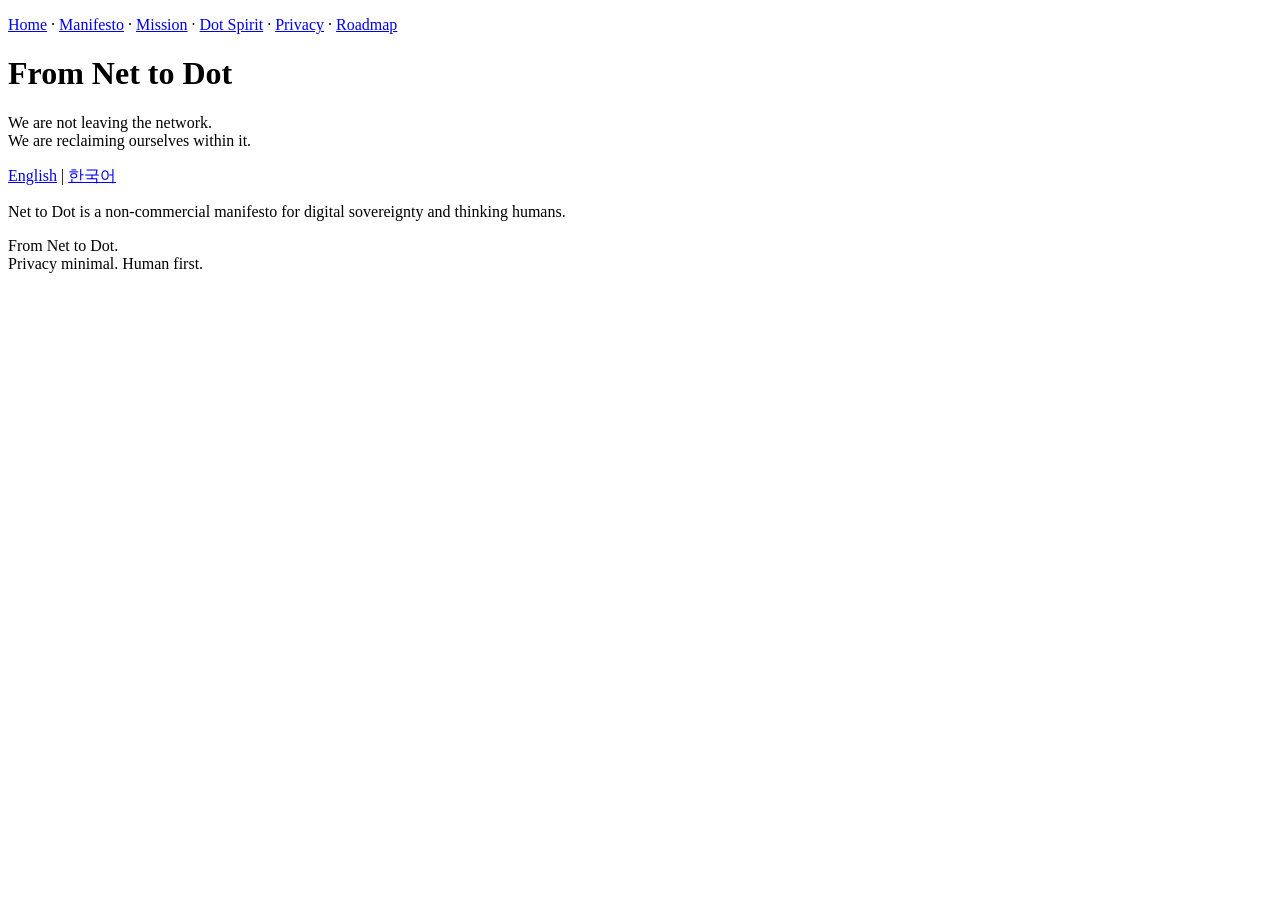
<file: index.html>
<!DOCTYPE html>
<html lang="en">
<head>
  <meta charset="UTF-8" />
  <title>Net to Dot</title>
</head>
<body>

<nav>
  <p>
    <a href="/">Home</a> ·
    <a href="/pages/manifesto.html">Manifesto</a> ·
    <a href="/pages/mission.html">Mission</a> ·
    <a href="/pages/dot-spirit.html">Dot Spirit</a> ·
    <a href="/pages/privacy.html">Privacy</a> ·
    <a href="/pages/roadmap.html">Roadmap</a>
  </p>
</nav>
  
<h1>From Net to Dot</h1>

<p>
  We are not leaving the network.<br>
  We are reclaiming ourselves within it.
</p>

<nav>
  <a href="/en/">English</a> |
  <a href="/ko/">한국어</a>
</nav>

<p>
  Net to Dot is a non-commercial manifesto
  for digital sovereignty and thinking humans.
</p>

<footer>
 <p>
  From Net to Dot.<br>
  Privacy minimal. Human first.
 </p>
</footer>

</body>
</html>
</file>
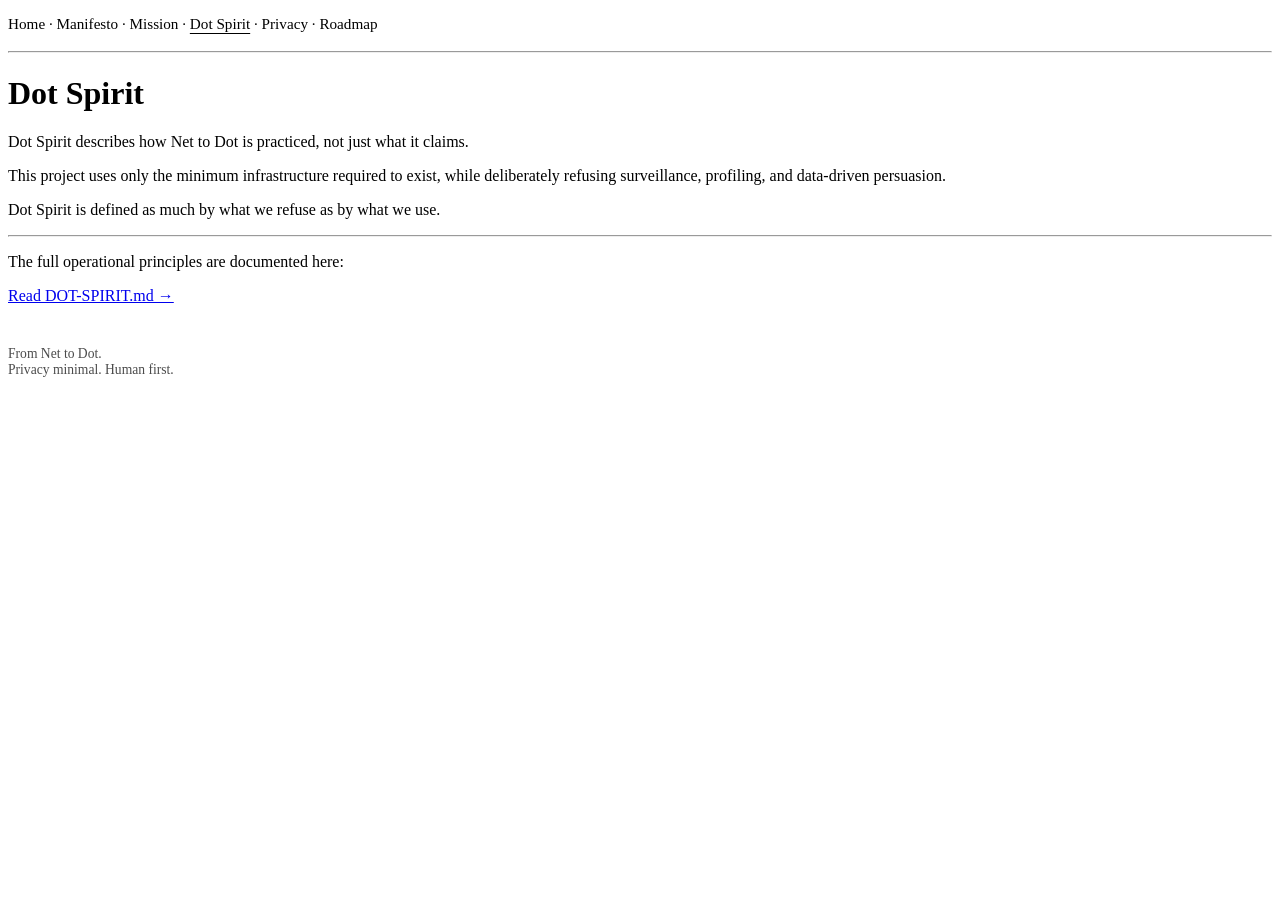
<file: pages/dot-spirit.html>
<!DOCTYPE html>
<html lang="en">
<head>
  <meta charset="UTF-8" />
  <title>dot-spirit – Net to Dot</title>
  <link rel="stylesheet" href="/css/style.css" />
</head>
<body>

<nav>
  <p>
    <a href="/">Home</a> ·
    <a href="/pages/manifesto.html">Manifesto</a> ·
    <a href="/pages/mission.html">Mission</a> ·
    <a href="/pages/dot-spirit.html" class="active">Dot Spirit</a> ·
    <a href="/pages/privacy.html">Privacy</a> ·
    <a href="/pages/roadmap.html">Roadmap</a>
  </p>
</nav>

<hr>

<h1>Dot Spirit</h1>

<p>
Dot Spirit describes how Net to Dot is practiced,
not just what it claims.
</p>

<p>
This project uses only the minimum infrastructure
required to exist, while deliberately refusing
surveillance, profiling, and data-driven persuasion.
</p>

<p>
Dot Spirit is defined as much by what we refuse
as by what we use.
</p>

<hr>

<p>
The full operational principles are documented here:
</p>

<p>
<a href="https://github.com/NetToDot/nettodot.org/blob/main/DOT-SPIRIT.md" target="_blank">
Read DOT-SPIRIT.md →
</a>
</p>

<footer>
  <p>
    From Net to Dot.<br>
    Privacy minimal. Human first.
  </p>
</footer>

</body>
</html>
</file>
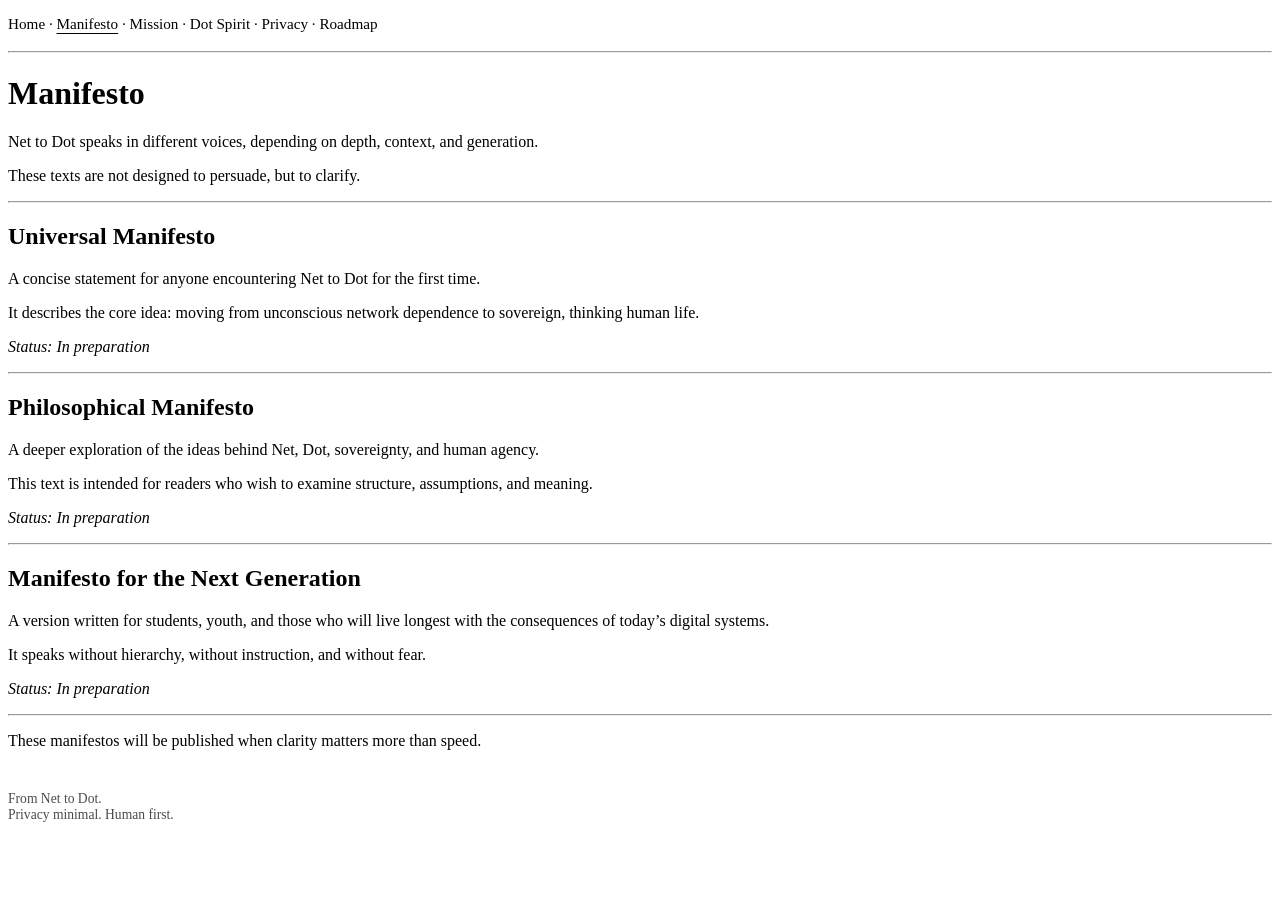
<file: pages/manifesto.html>
<!DOCTYPE html>
<html lang="en">
<head>
  <meta charset="UTF-8" />
  <title>Manifesto – Net to Dot</title>
  <link rel="stylesheet" href="/css/style.css" />
</head>
<body>

<nav>
  <p>
    <a href="/">Home</a> ·
    <a href="/pages/manifesto.html" class="active">Manifesto</a> ·
    <a href="/pages/mission.html">Mission</a> ·
    <a href="/pages/dot-spirit.html">Dot Spirit</a> ·
    <a href="/pages/privacy.html">Privacy</a> ·
    <a href="/pages/roadmap.html">Roadmap</a>
  </p>
</nav>

<hr>

<h1>Manifesto</h1>

<p>
Net to Dot speaks in different voices,
depending on depth, context, and generation.
</p>

<p>
These texts are not designed to persuade,
but to clarify.
</p>

<hr>

<h2>Universal Manifesto</h2>

<p>
A concise statement for anyone encountering
Net to Dot for the first time.
</p>

<p>
It describes the core idea:
moving from unconscious network dependence
to sovereign, thinking human life.
</p>

<p>
<em>Status: In preparation</em>
</p>

<hr>

<h2>Philosophical Manifesto</h2>

<p>
A deeper exploration of the ideas behind
Net, Dot, sovereignty, and human agency.
</p>

<p>
This text is intended for readers who wish
to examine structure, assumptions, and meaning.
</p>

<p>
<em>Status: In preparation</em>
</p>

<hr>

<h2>Manifesto for the Next Generation</h2>

<p>
A version written for students, youth,
and those who will live longest with
the consequences of today’s digital systems.
</p>

<p>
It speaks without hierarchy,
without instruction,
and without fear.
</p>

<p>
<em>Status: In preparation</em>
</p>

<hr>

<p>
These manifestos will be published
when clarity matters more than speed.
</p>

<footer>
  <p>
    From Net to Dot.<br>
    Privacy minimal. Human first.
  </p>
</footer>

</body>
</html>
</file>
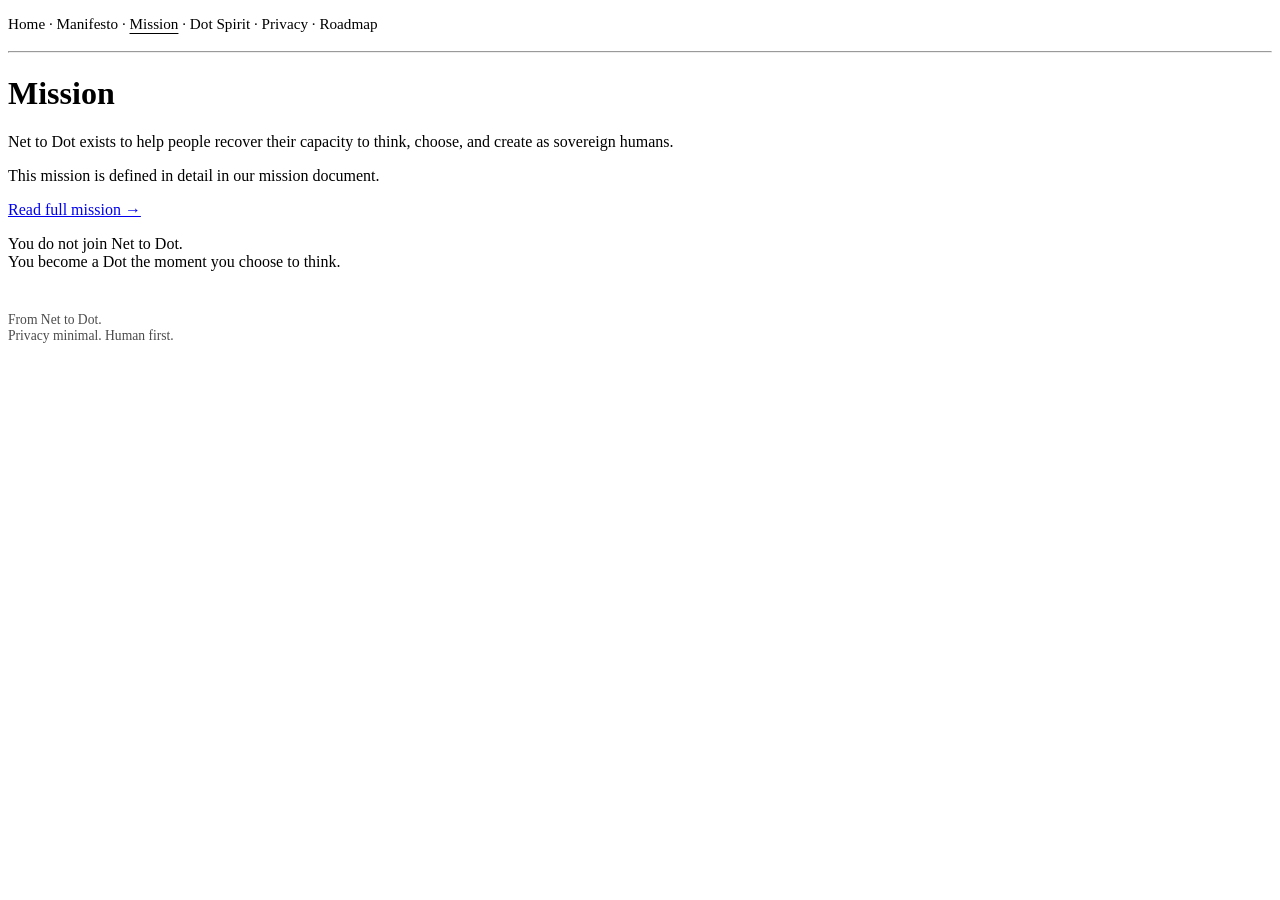
<file: pages/mission.html>
<!DOCTYPE html>
<html lang="en">
<head>
  <meta charset="UTF-8" />
  <title>Mission – Net to Dot</title>
  <link rel="stylesheet" href="/css/style.css" />
</head>
<body>

<nav>
  <p>
    <a href="/">Home</a> ·
    <a href="/pages/manifesto.html">Manifesto</a> ·
    <a href="/pages/mission.html" class="active">Mission</a> ·
    <a href="/pages/dot-spirit.html">Dot Spirit</a> ·
    <a href="/pages/privacy.html">Privacy</a> ·
    <a href="/pages/roadmap.html">Roadmap</a>
  </p>
</nav>

<hr>

<h1>Mission</h1>

<p>
Net to Dot exists to help people recover their capacity
to think, choose, and create as sovereign humans.
</p>

<p>
This mission is defined in detail in our mission document.
</p>

<p>
<a href="https://github.com/NetToDot/nettodot.org/blob/main/MISSION.md">
Read full mission → 
</a>
</p>

<p>
You do not join Net to Dot.<br>
You become a Dot the moment you choose to think.
</p>
  
<footer>
  <p>
    From Net to Dot.<br>
    Privacy minimal. Human first.
  </p>
</footer>
  
</body>
</html>
</file>
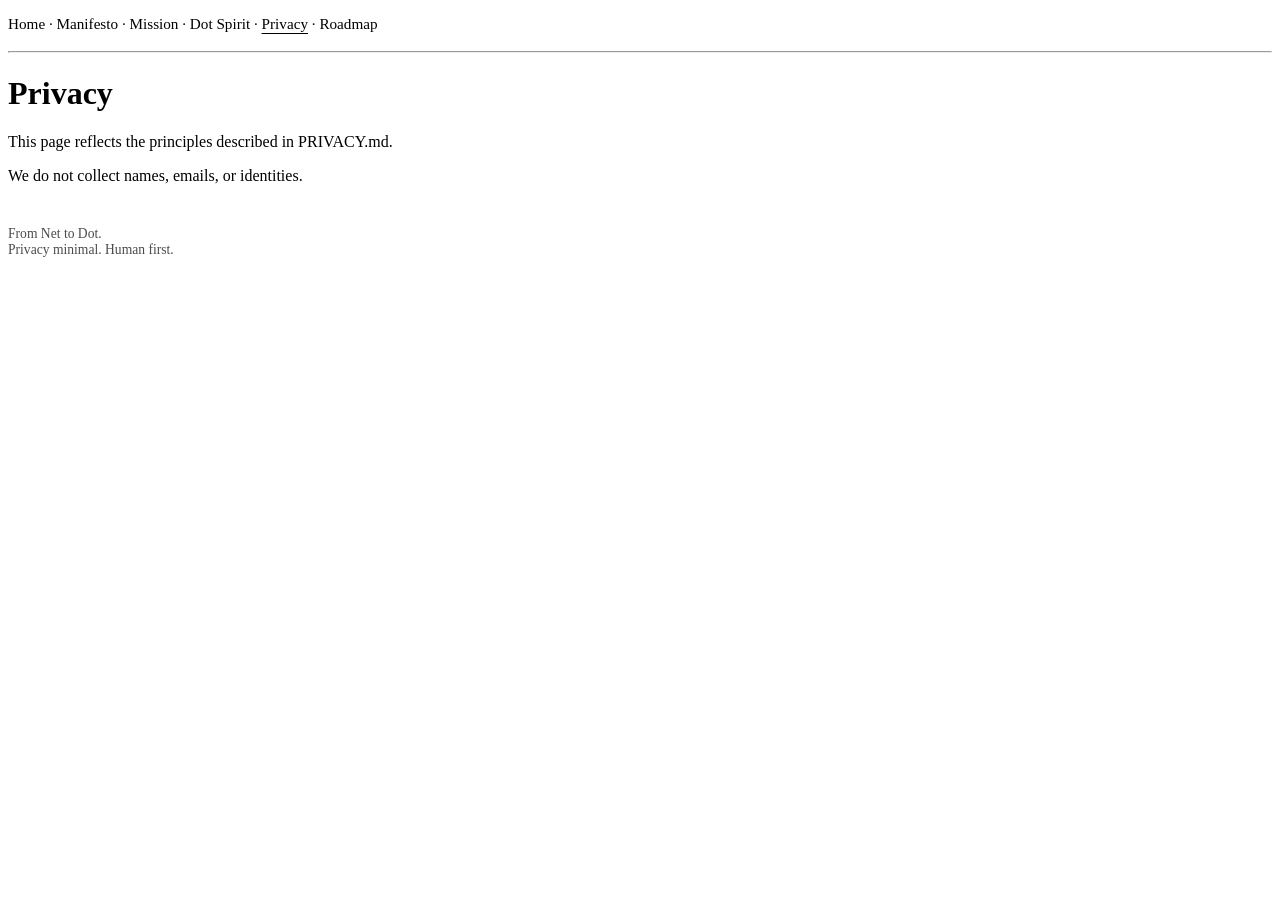
<file: pages/privacy.html>
<!DOCTYPE html>
<html lang="en">
<head>
  <meta charset="UTF-8" />
  <title>Privacy – Net to Dot</title>
  <link rel="stylesheet" href="/css/style.css" />
</head>
<body>

<nav>
  <p>
    <a href="/">Home</a> ·
    <a href="/pages/manifesto.html">Manifesto</a> ·
    <a href="/pages/mission.html">Mission</a> ·
    <a href="/pages/dot-spirit.html">Dot Spirit</a> ·
    <a href="/pages/privacy.html" class="active">Privacy</a> ·
    <a href="/pages/roadmap.html">Roadmap</a>
  </p>
</nav>

<hr>

<h1>Privacy</h1>

<p>
This page reflects the principles described in PRIVACY.md.
</p>

<p>
We do not collect names, emails, or identities.
</p>

  <footer>
  <p>
    From Net to Dot.<br>
    Privacy minimal. Human first.
  </p>
</footer>
  
</body>
</html>
</file>
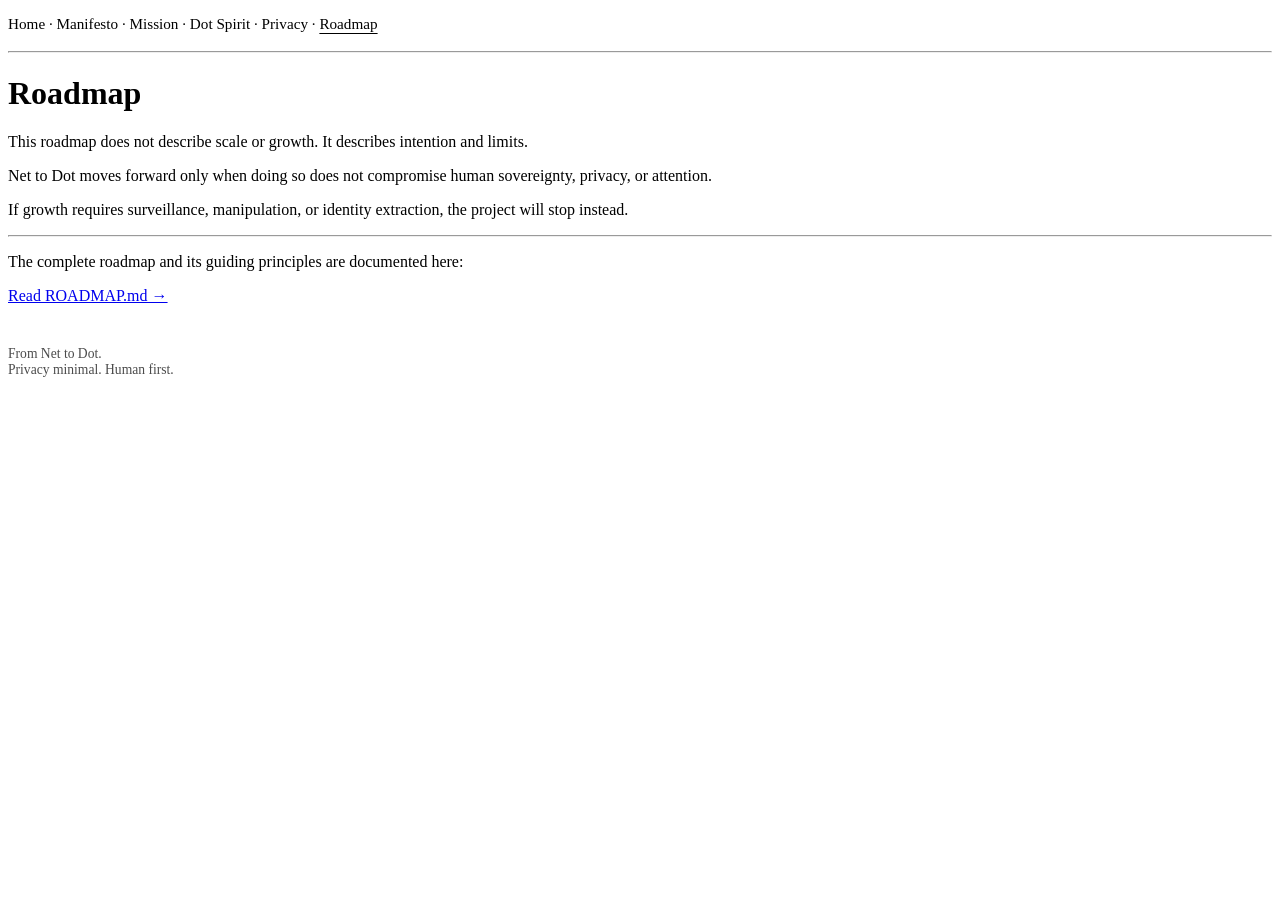
<file: pages/roadmap.html>
<!DOCTYPE html>
<html lang="en">
<head>
  <meta charset="UTF-8" />
  <title>Roadmap – Net to Dot</title>
  <link rel="stylesheet" href="/css/style.css" />
</head>
<body>

<nav>
  <p>
    <a href="/">Home</a> ·
    <a href="/pages/manifesto.html">Manifesto</a> ·
    <a href="/pages/mission.html">Mission</a> ·
    <a href="/pages/dot-spirit.html">Dot Spirit</a> ·
    <a href="/pages/privacy.html">Privacy</a> ·
    <a href="/pages/roadmap.html" class="active">Roadmap</a>
  </p>
</nav>

<hr>
  
<h1>Roadmap</h1>

<p>
This roadmap does not describe scale or growth.
It describes intention and limits.
</p>

<p>
Net to Dot moves forward only when doing so
does not compromise human sovereignty,
privacy, or attention.
</p>

<p>
If growth requires surveillance, manipulation,
or identity extraction,
the project will stop instead.
</p>

<hr>

<p>
The complete roadmap and its guiding principles
are documented here:
</p>

<p>
<a href="https://github.com/NetToDot/nettodot.org/blob/main/ROADMAP.md" target="_blank">
Read ROADMAP.md →
</a>
</p>

<footer>
  <p>
    From Net to Dot.<br>
    Privacy minimal. Human first.
  </p>
</footer>

</body>
</html>
</file>
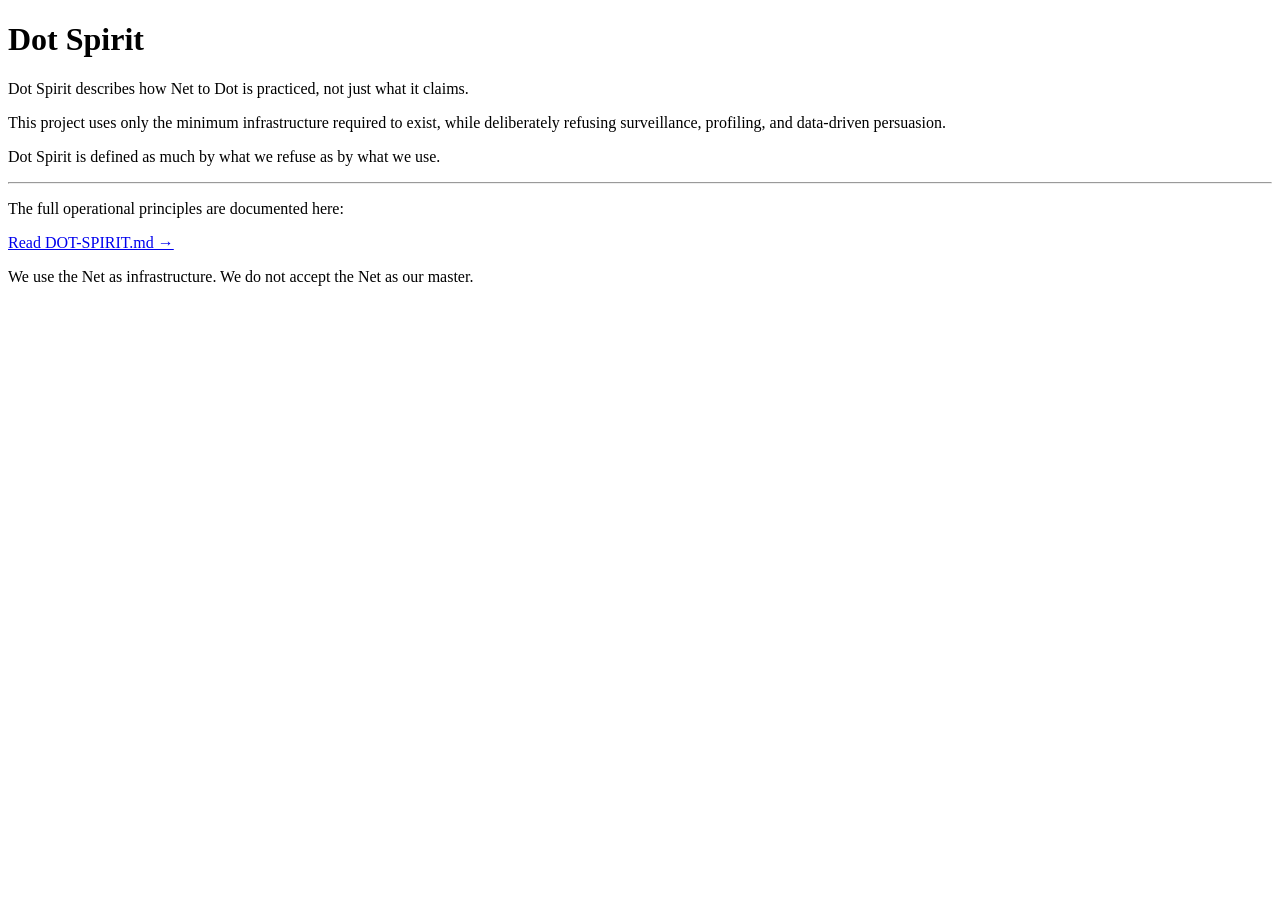
<file: ko/pages/dot-spirit.html>
<!DOCTYPE html>
<html lang="en">
<head>
  <meta charset="UTF-8" />
  <title>Dot Spirit – Net to Dot</title>
</head>
<body>

<h1>Dot Spirit</h1>

<p>
Dot Spirit describes how Net to Dot is practiced,
not just what it claims.
</p>

<p>
This project uses only the minimum infrastructure
required to exist, while deliberately refusing
surveillance, profiling, and data-driven persuasion.
</p>

<p>
Dot Spirit is defined as much by what we refuse
as by what we use.
</p>

<hr>

<p>
The full operational principles are documented here:
</p>

<p>
<a href="https://github.com/NetToDot/nettodot.org/blob/main/DOT-SPIRIT.md" target="_blank">
Read DOT-SPIRIT.md →
</a>
</p>

<footer>
  <p>
    We use the Net as infrastructure.  
    We do not accept the Net as our master.
  </p>
</footer>

</body>
</html>
</file>
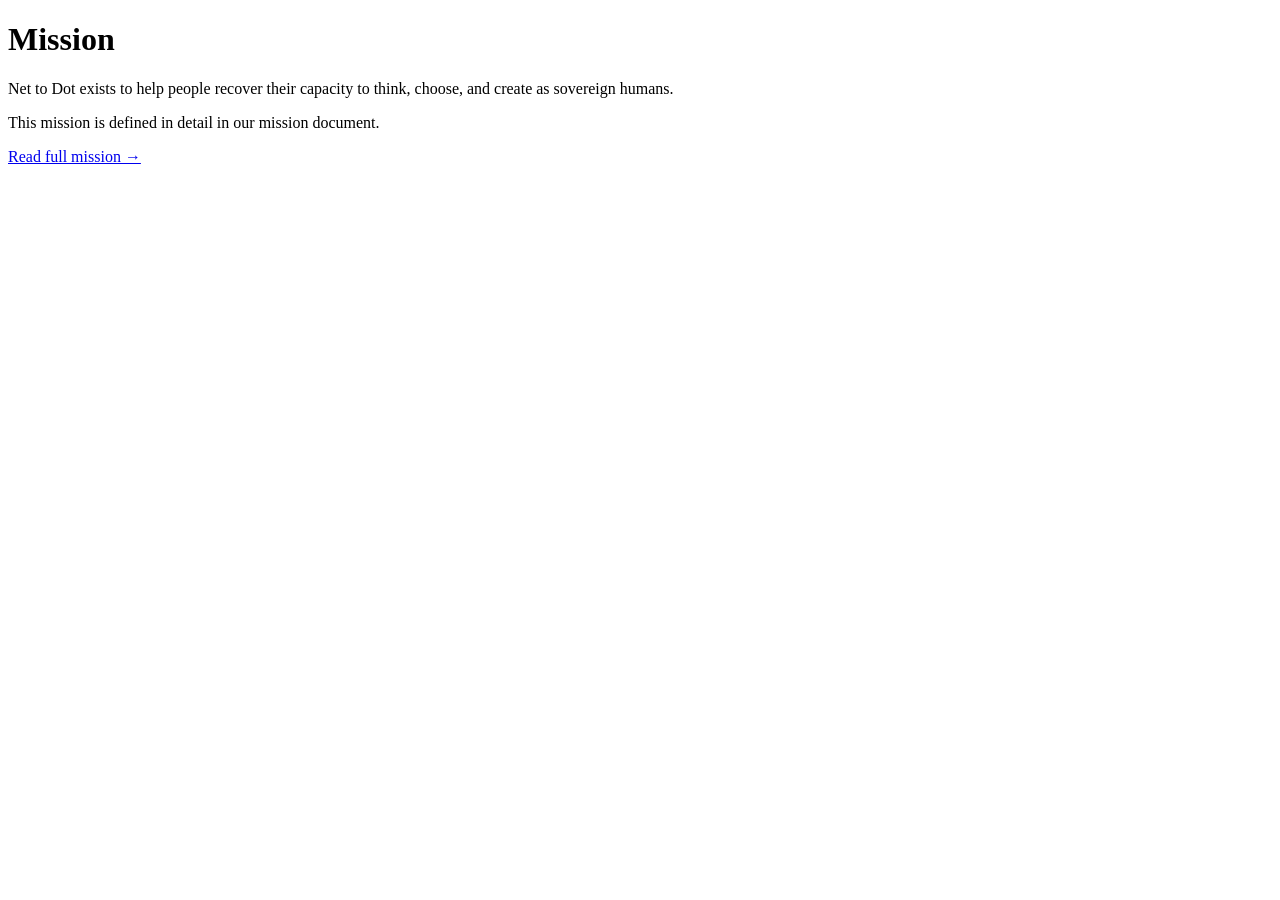
<file: ko/pages/mission.html>
<!DOCTYPE html>
<html lang="en">
<head>
  <meta charset="UTF-8" />
  <title>Mission – Net to Dot</title>
</head>
<body>

<h1>Mission</h1>

<p>
Net to Dot exists to help people recover their capacity
to think, choose, and create as sovereign humans.
</p>

<p>
This mission is defined in detail in our mission document.
</p>

<p>
<a href="https://github.com/NetToDot/nettodot.org/blob/main/MISSION.md">
Read full mission → 
</a>
</p>

</body>
</html>
</file>
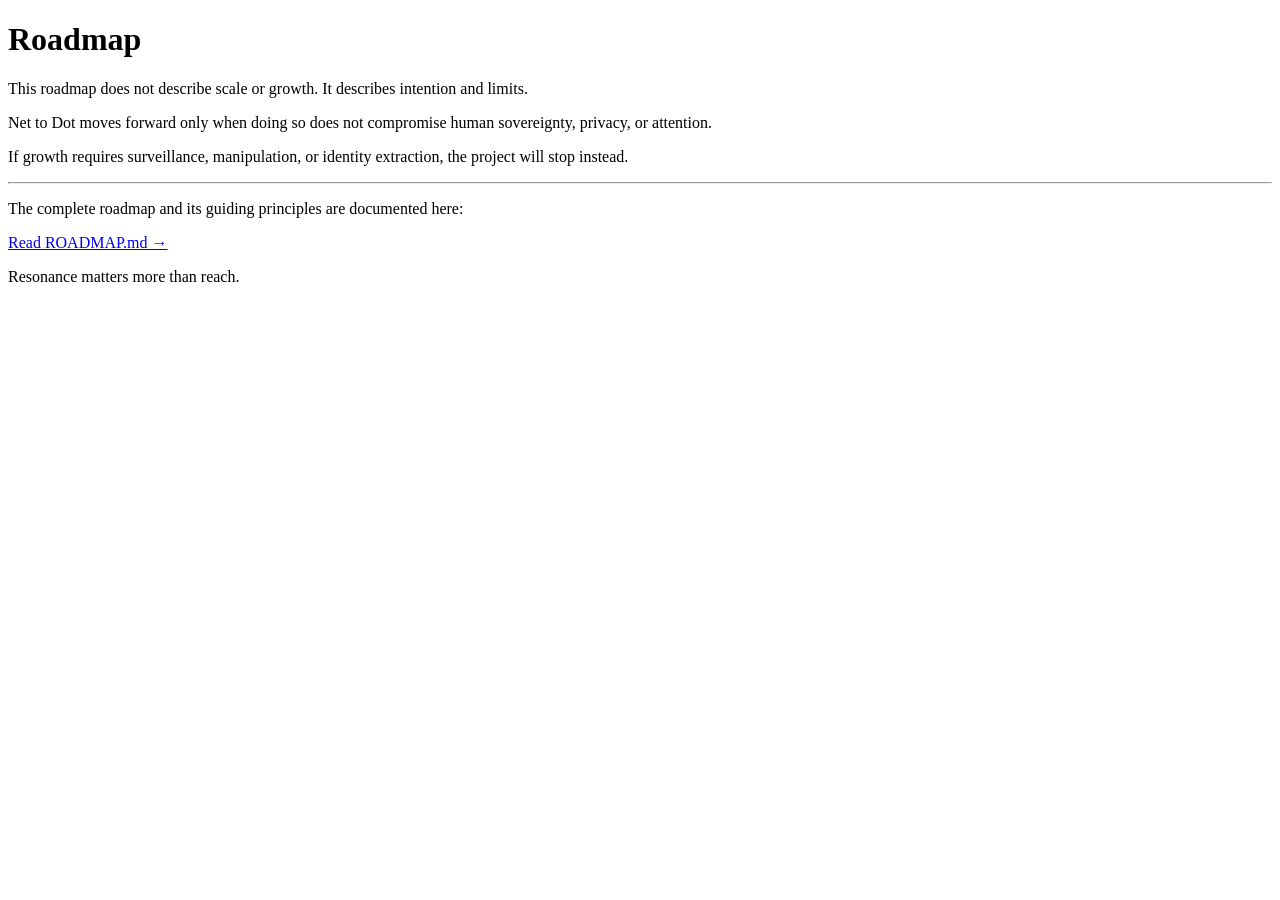
<file: ko/pages/roadmap.html>
<!DOCTYPE html>
<html lang="en">
<head>
  <meta charset="UTF-8" />
  <title>Roadmap – Net to Dot</title>
</head>
<body>

<h1>Roadmap</h1>

<p>
This roadmap does not describe scale or growth.
It describes intention and limits.
</p>

<p>
Net to Dot moves forward only when doing so
does not compromise human sovereignty,
privacy, or attention.
</p>

<p>
If growth requires surveillance, manipulation,
or identity extraction,
the project will stop instead.
</p>

<hr>

<p>
The complete roadmap and its guiding principles
are documented here:
</p>

<p>
<a href="https://github.com/NetToDot/nettodot.org/blob/main/ROADMAP.md" target="_blank">
Read ROADMAP.md →
</a>
</p>

<footer>
  <p>
    Resonance matters more than reach.
  </p>
</footer>

</body>
</html>
</file>
<file: css/style.css>
/* Base navigation style */

nav {
  margin-bottom: 1.2em;
  font-family: inherit;
  font-size: 0.95em;
}

nav a {
  text-decoration: none;
  color: inherit;
}

/* Active (current page) */

nav a.active {
  text-decoration: underline;
  text-underline-offset: 4px;
}

/* Footer */

footer {
  margin-top: 3em;
  font-size: 0.85em;
  opacity: 0.7;
}

/* Print-friendly */

@media print {
  nav,
  footer {
    display: none;
  }
}
</file>
